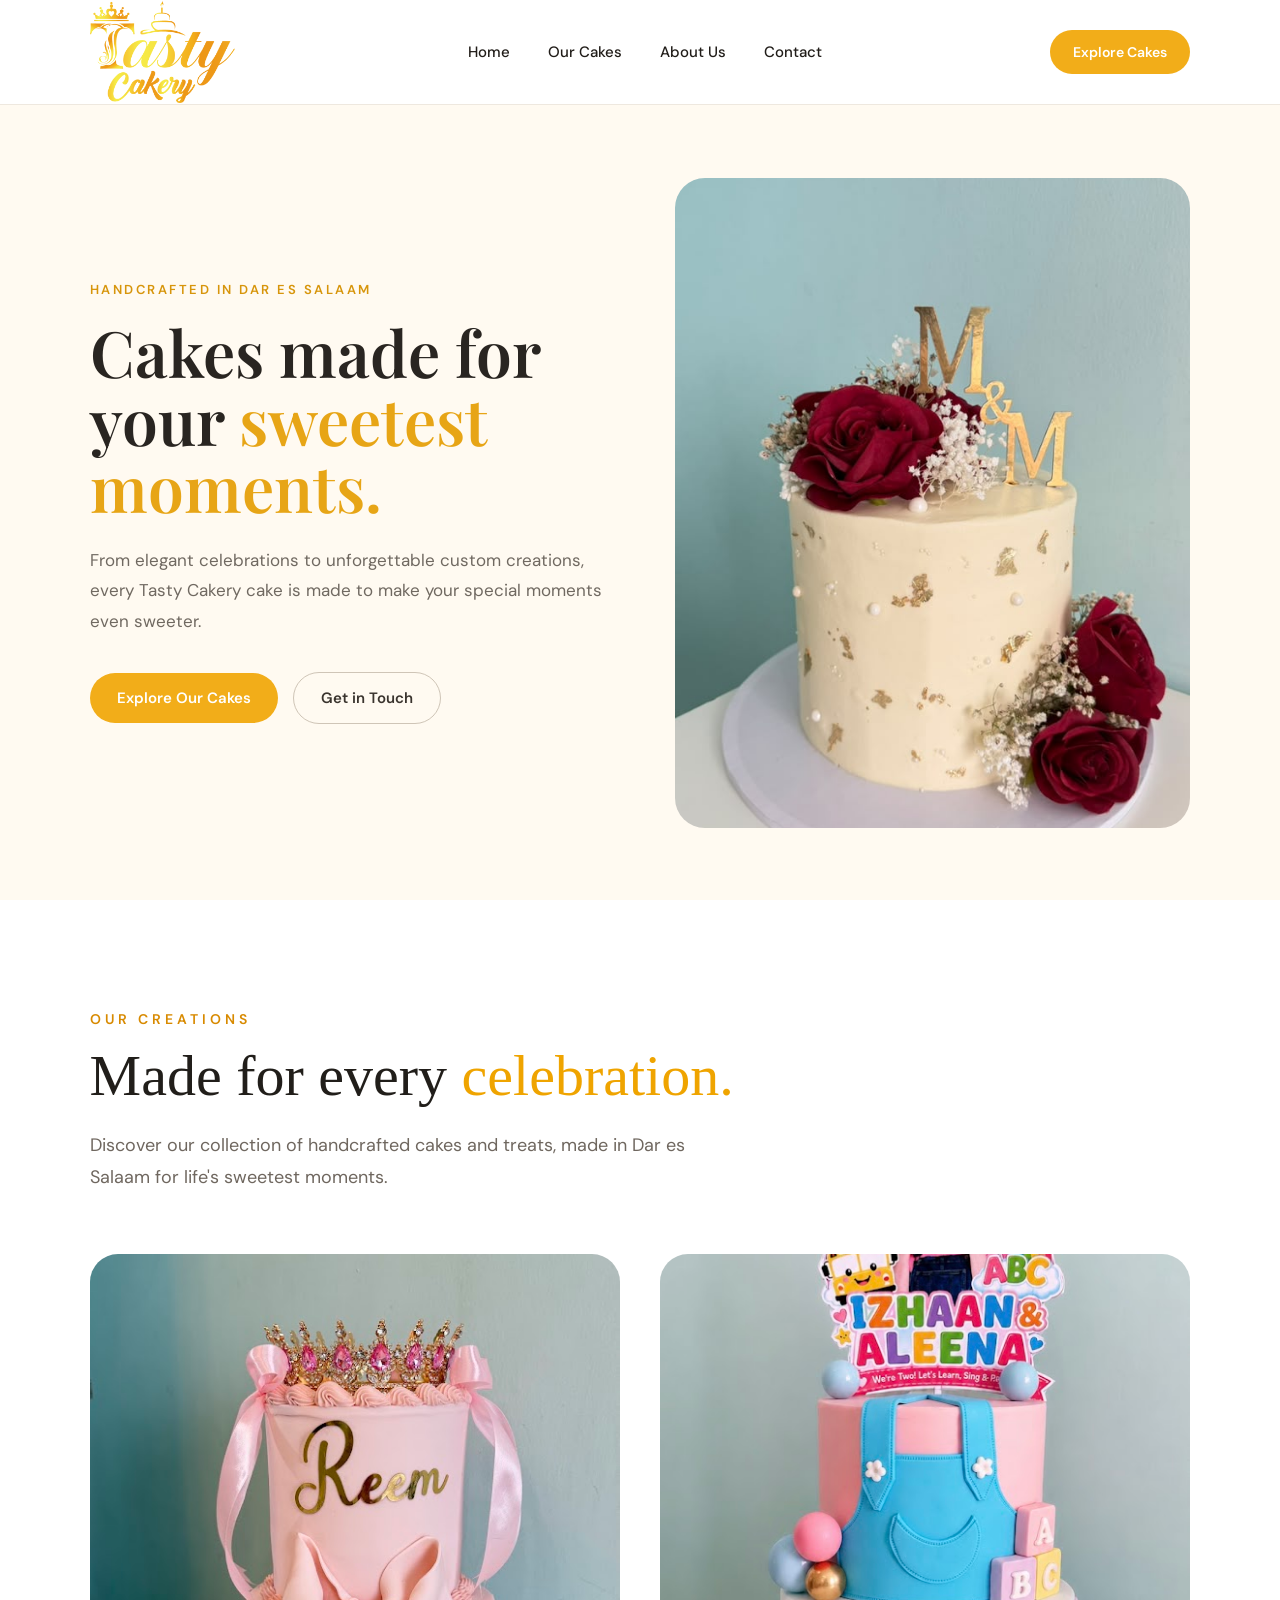
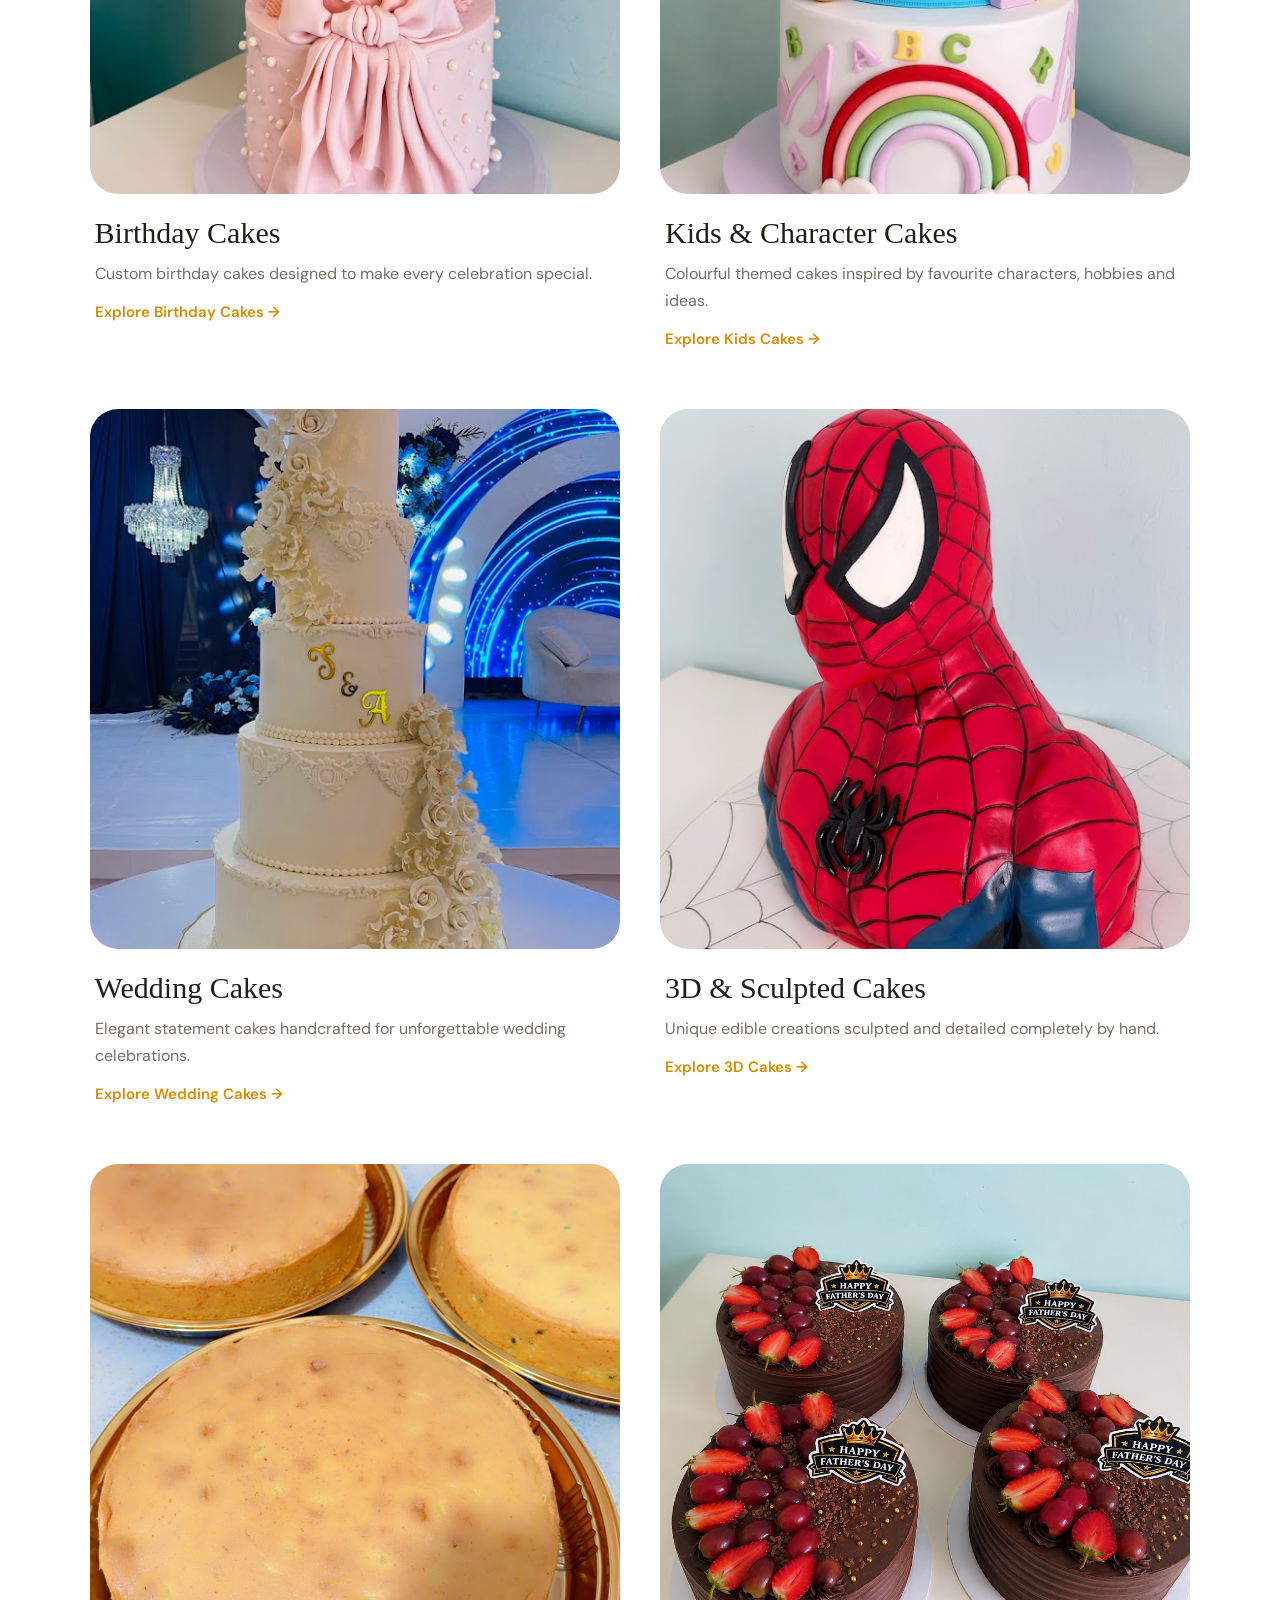
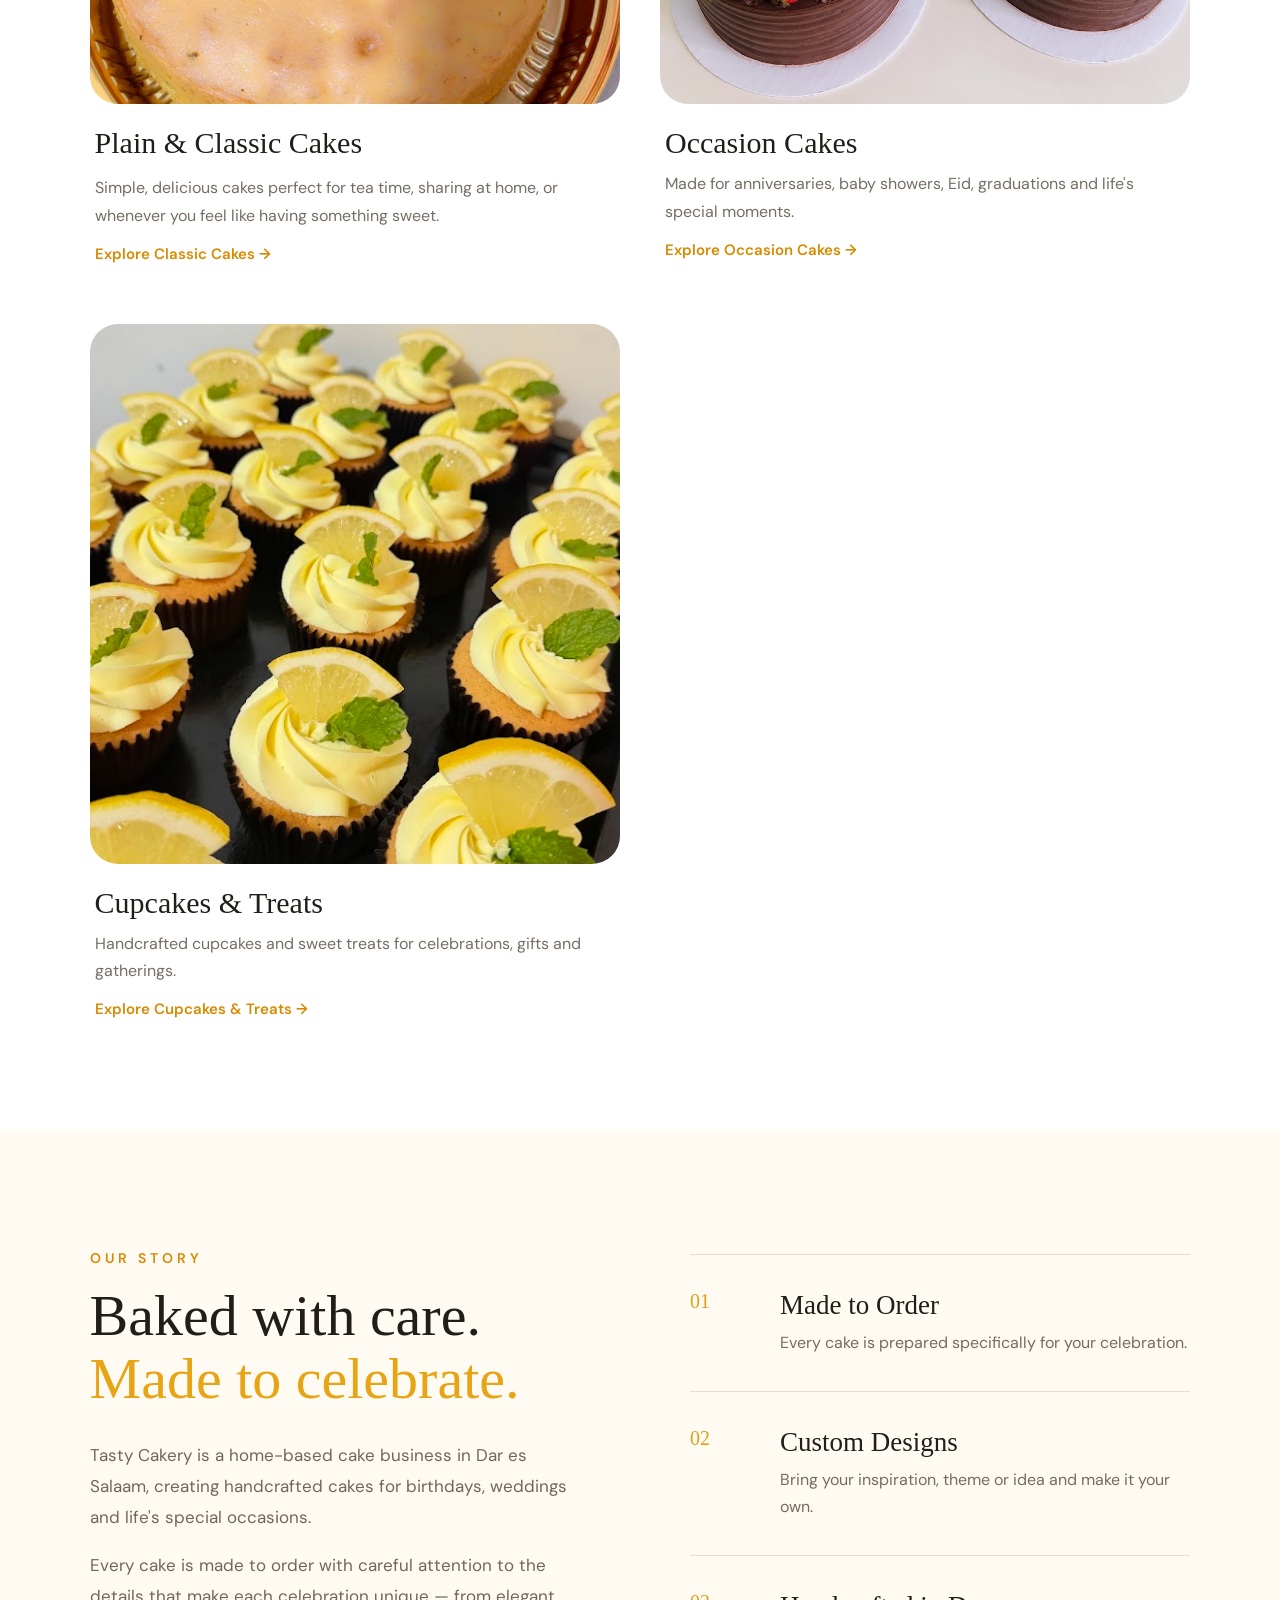
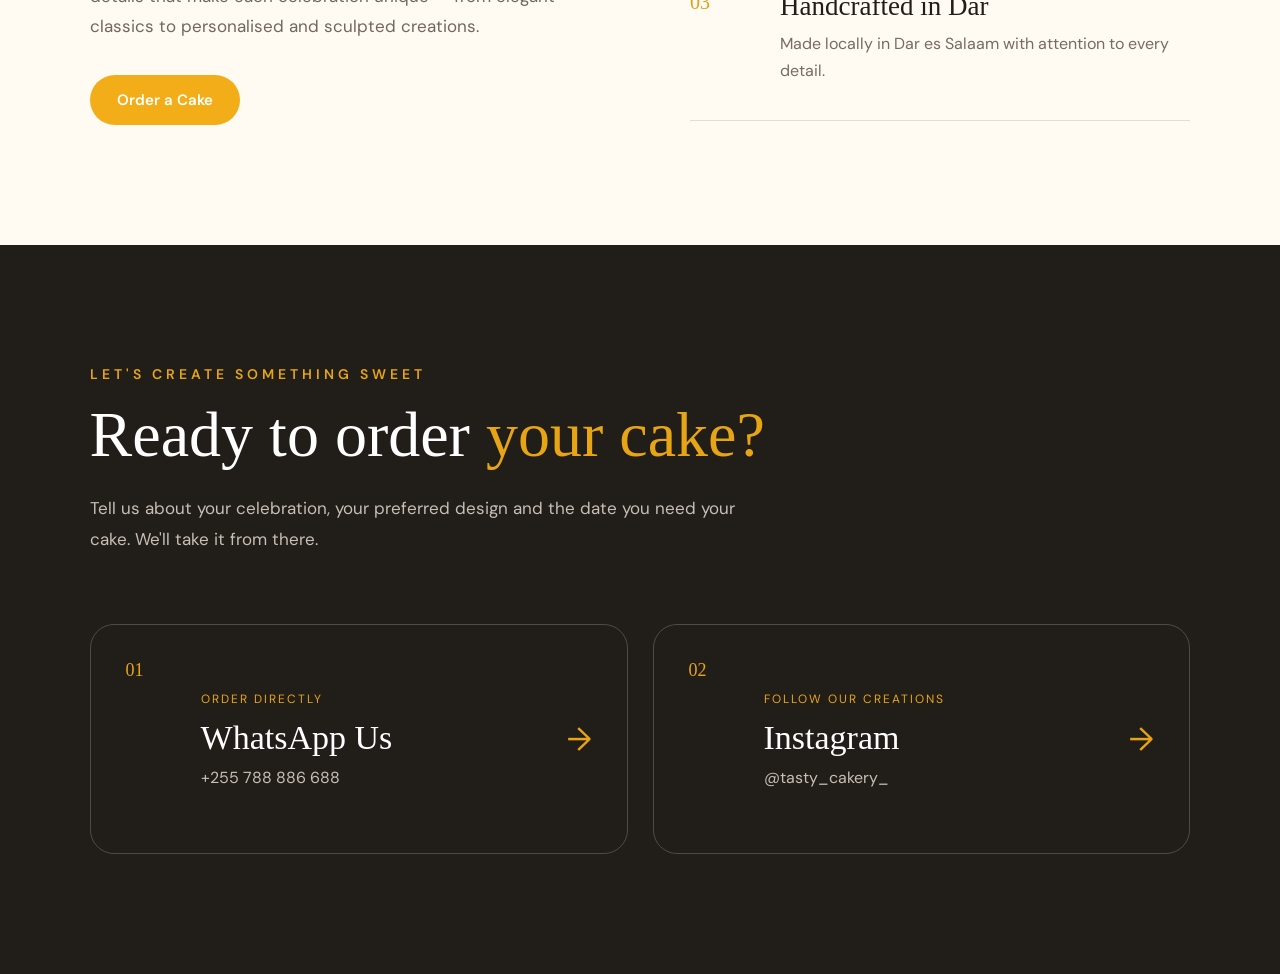
<file: index.html>
<!DOCTYPE html>
<html lang="en">

<head>
    <meta charset="UTF-8">
    <meta name="viewport" content="width=device-width, initial-scale=1.0">

    <title>Tasty Cakery | Custom Cakes in Dar es Salaam</title>

    <link rel="stylesheet" href="css/styles.css">
</head>

<body>

    <!-- NAVIGATION -->
    <header class="navbar">

        <div class="logo">
            <img src="images/logo/tasty-cakery-logo.png" alt="Tasty Cakery Logo">
        </div>

        <nav class="nav-links">
            <a href="#home">Home</a>
            <a href="#cakes">Our Cakes</a>
            <a href="#about">About Us</a>
            <a href="#contact">Contact</a>
        </nav>

        <a href="#cakes" class="nav-button">Explore Cakes</a>

    </header>


    <!-- HERO SECTION -->
    <main>

        <section class="hero" id="home">

            <div class="hero-content">

                <p class="hero-small-text">HANDCRAFTED IN DAR ES SALAAM</p>

                <h1>
                    Cakes made for your
                    <span>sweetest moments.</span>
                </h1>

                <p class="hero-description">
                    From elegant celebrations to unforgettable custom creations,
                    every Tasty Cakery cake is made to make your special moments
                    even sweeter.
                </p>

                <div class="hero-buttons">

                    <a href="#cakes" class="primary-button">
                        Explore Our Cakes
                    </a>

                    <a href="#contact" class="secondary-button">
                        Get in Touch
                    </a>

                </div>

            </div>

            <div class="hero-image">
                <img src="images/cakes/hero-cake.jpg"
                     alt="Custom cake by Tasty Cakery">
            </div>

        </section>


        <!-- OUR CAKES SECTION -->
        <section class="cakes-section" id="cakes">

            <div class="cakes-heading">

                <p class="section-label">OUR CREATIONS</p>

                <h2>
                    Made for every
                    <span>celebration.</span>
                </h2>

                <p class="section-description">
                    Discover our collection of handcrafted cakes and treats,
                    made in Dar es Salaam for life's sweetest moments.
                </p>

            </div>


            <div class="cake-categories">

                <!-- Birthday Cakes -->
                <div class="cake-category">

                    <div class="category-image">
                        <img src="images/cakes/birthday-cake.jpg"
                             alt="Birthday cake by Tasty Cakery">
                    </div>

                    <div class="category-info">

                        <h3>Birthday Cakes</h3>

                        <p>
                            Custom birthday cakes designed to make every
                            celebration special.
                        </p>

                        <a href="pages/birthday.html">
                            Explore Birthday Cakes →
                        </a>

                    </div>

                </div>


                <!-- Kids & Character Cakes -->
                <div class="cake-category">

                    <div class="category-image">
                        <img src="images/cakes/kids-character-cake.jpg"
                             alt="Kids and character cake by Tasty Cakery">
                    </div>

                    <div class="category-info">

                        <h3>Kids & Character Cakes</h3>

                        <p>
                            Colourful themed cakes inspired by favourite
                            characters, hobbies and ideas.
                        </p>

                        <a href="pages/kids-character.html">
                            Explore Kids Cakes →
                        </a>

                    </div>

                </div>


                <!-- Wedding Cakes -->
                <div class="cake-category">

                    <div class="category-image">
                        <img src="images/cakes/wedding-cake.jpg"
                             alt="Wedding cake by Tasty Cakery">
                    </div>

                    <div class="category-info">

                        <h3>Wedding Cakes</h3>

                        <p>
                            Elegant statement cakes handcrafted for
                            unforgettable wedding celebrations.
                        </p>

                        <a href="pages/wedding.html">
                            Explore Wedding Cakes →
                        </a>

                    </div>

                </div>


                <!-- 3D Cakes -->
                <div class="cake-category">

                    <div class="category-image">
                        <img src="images/cakes/3d-cake.jpg"
                             alt="3D Spider-Man cake by Tasty Cakery">
                    </div>

                    <div class="category-info">

                        <h3>3D & Sculpted Cakes</h3>

                        <p>
                            Unique edible creations sculpted and detailed
                            completely by hand.
                        </p>

                        <a href="pages/3d.html">
                            Explore 3D Cakes →
                        </a>

                    </div>

                </div>


                <!-- Plain Cakes -->
                <div class="cake-category">

                    <div class="category-image">
                        <img src="images/cakes/plain-cake.jpg"
                             alt="Plain cakes by Tasty Cakery">
                    </div>

                    <div class="category-info">

                        <h3>Plain & Classic Cakes</h3>

                        <p>
                            <p>
    Simple, delicious cakes perfect for tea time, sharing at home,
    or whenever you feel like having something sweet.
</p>
                        </p>

                        <a href="pages/plain.html">
                            Explore Classic Cakes →
                        </a>

                    </div>

                </div>


                <!-- Occasion Cakes -->
                <div class="cake-category">

                    <div class="category-image">
                        <img src="images/cakes/occasion-cake.jpg"
                             alt="Occasion cake by Tasty Cakery">
                    </div>

                    <div class="category-info">

                        <h3>Occasion Cakes</h3>

                        <p>
                            Made for anniversaries, baby showers, Eid,
                            graduations and life's special moments.
                        </p>

                        <a href="pages/occasions.html">
                            Explore Occasion Cakes →
                        </a>

                    </div>

                </div>


                <!-- Cupcakes & Treats -->
                <div class="cake-category">

                    <div class="category-image">
                        <img src="images/cakes/cupcakes.jpg"
                             alt="Cupcakes by Tasty Cakery">
                    </div>

                    <div class="category-info">

                        <h3>Cupcakes & Treats</h3>

                        <p>
                            Handcrafted cupcakes and sweet treats for
                            celebrations, gifts and gatherings.
                        </p>

                        <a href="pages/cupcakes.html">
                            Explore Cupcakes & Treats →
                        </a>

                    </div>

                </div>

            </div>

        </section>


        <!-- ABOUT US SECTION -->
        <section class="about-section" id="about">

            <div class="about-content">

                <p class="section-label">OUR STORY</p>

                <h2>
                    Baked with care.
                    <span>Made to celebrate.</span>
                </h2>

                <p class="about-text">
                    Tasty Cakery is a home-based cake business in Dar es Salaam,
                    creating handcrafted cakes for birthdays, weddings and life's
                    special occasions.
                </p>

                <p class="about-text">
                    Every cake is made to order with careful attention to the
                    details that make each celebration unique — from elegant
                    classics to personalised and sculpted creations.
                </p>

                <a href="#contact" class="primary-button">
                    Order a Cake
                </a>

            </div>


            <div class="about-feature">

                <div class="about-stat">

                    <span>01</span>

                    <div>
                        <h3>Made to Order</h3>
                        <p>
                            Every cake is prepared specifically for your celebration.
                        </p>
                    </div>

                </div>


                <div class="about-stat">

                    <span>02</span>

                    <div>
                        <h3>Custom Designs</h3>
                        <p>
                            Bring your inspiration, theme or idea and make it your own.
                        </p>
                    </div>

                </div>


                <div class="about-stat">

                    <span>03</span>

                    <div>
                        <h3>Handcrafted in Dar</h3>
                        <p>
                            Made locally in Dar es Salaam with attention to every detail.
                        </p>
                    </div>

                </div>

            </div>

        </section>


        <!-- CONTACT SECTION -->
        <section class="contact-section" id="contact">

            <div class="contact-heading">

                <p class="section-label">
                    LET'S CREATE SOMETHING SWEET
                </p>

                <h2>
                    Ready to order
                    <span>your cake?</span>
                </h2>

                <p>
                    Tell us about your celebration, your preferred design
                    and the date you need your cake. We'll take it from there.
                </p>

            </div>


            <div class="contact-options">

                <!-- WHATSAPP -->
                <a href="https://wa.me/255788886688"
                   target="_blank"
                   class="contact-card">

                    <span class="contact-number">01</span>

                    <div>
                        <p class="contact-label">ORDER DIRECTLY</p>
                        <h3>WhatsApp Us</h3>
                        <p>+255 788 886 688</p>
                    </div>

                    <span class="contact-arrow">→</span>

                </a>


                <!-- INSTAGRAM -->
                <a href="https://www.instagram.com/tasty_cakery_/"
                   target="_blank"
                   class="contact-card">

                    <span class="contact-number">02</span>

                    <div>
                        <p class="contact-label">FOLLOW OUR CREATIONS</p>
                        <h3>Instagram</h3>
                        <p>@tasty_cakery_</p>
                    </div>

                    <span class="contact-arrow">→</span>

                </a>

            </div>

        </section>

    </main>


    <script src="js/script.js"></script>

</body>

</html>
</file>
<file: css/styles.css>
@import url('https://fonts.googleapis.com/css2?family=DM+Sans:wght@400;500;600&family=Playfair+Display:wght@500;600;700&display=swap');


/* RESET */

* {
    margin: 0;
    padding: 0;
    box-sizing: border-box;
}


html {
    scroll-behavior: smooth;
}


body {
    font-family: 'DM Sans', sans-serif;
    background-color: #fffdf9;
    color: #2d2926;
}


/* NAVIGATION */

.navbar {
    height: 105px;
    padding: 0 7%;

    display: flex;
    align-items: center;
    justify-content: space-between;

    background-color: #ffffff;

    border-bottom: 1px solid #f0ece4;
}


.logo img {
    width: 145px;
    display: block;
}


.nav-links {
    display: flex;
    gap: 38px;
}


.nav-links a {
    text-decoration: none;
    color: #3b3733;

    font-size: 15px;
    font-weight: 500;

    transition: 0.3s;
}


.nav-links a:hover {
    color: #e7a516;
}


.nav-button {
    text-decoration: none;

    background-color: #f2ad19;
    color: white;

    padding: 13px 23px;

    border-radius: 30px;

    font-size: 14px;
    font-weight: 600;

    transition: 0.3s;
}


.nav-button:hover {
    background-color: #d99300;
}


/* HERO */

.hero {
    min-height: calc(100vh - 105px);

    display: grid;
    grid-template-columns: 1fr 1fr;

    align-items: center;

    gap: 70px;

    padding: 70px 7%;

    background-color: #fffaf1;
}


.hero-content {
    max-width: 650px;
}


.hero-small-text {
    color: #d7950b;

    font-size: 13px;
    font-weight: 600;

    letter-spacing: 2.5px;

    margin-bottom: 20px;
}


.hero h1 {
    font-family: 'Playfair Display', serif;

    font-size: clamp(48px, 5vw, 76px);
    line-height: 1.05;

    font-weight: 600;

    color: #292521;

    margin-bottom: 25px;
}


.hero h1 span {
    color: #e7a516;
}


.hero-description {
    max-width: 560px;

    font-size: 17px;
    line-height: 1.8;

    color: #706961;

    margin-bottom: 35px;
}


.hero-buttons {
    display: flex;
    align-items: center;
    gap: 15px;
}


.primary-button,
.secondary-button {
    display: inline-block;

    text-decoration: none;

    padding: 15px 27px;

    border-radius: 30px;

    font-size: 15px;
    font-weight: 600;

    transition: 0.3s;
}


.primary-button {
    background-color: #f2ad19;
    color: #ffffff;
}


.primary-button:hover {
    background-color: #d99300;
}


.secondary-button {
    color: #3a342e;

    border: 1px solid #cfc5b7;

    background-color: transparent;
}


.secondary-button:hover {
    border-color: #e7a516;
    color: #d7950b;
}


/* TEMPORARY CAKE IMAGE AREA */

/* HERO CAKE IMAGE */

.hero-image {
    height: 650px;
    border-radius: 30px;
    overflow: hidden;
}

.hero-image img {
    width: 100%;
    height: 100%;
    object-fit: cover;
    object-position: center;
    display: block;
}
/* MOBILE */

@media (max-width: 850px) {

    .nav-links {
        display: none;
    }

    .navbar {
        padding: 0 5%;
    }

    .logo img {
        width: 120px;
    }

    .hero {
        grid-template-columns: 1fr;

        padding: 50px 6%;
    }

    .hero-image {
    height: 430px;
}

    .hero h1 {
        font-size: 48px;
    }

}
/* =========================
   OUR CAKES SECTION
========================= */

.cakes-section {
    padding: 110px 7%;
    background: #ffffff;
}

.cakes-heading {
    max-width: 700px;
    margin-bottom: 60px;
}

.section-label {
    color: #d88a00;
    font-size: 14px;
    font-weight: 600;
    letter-spacing: 4px;
    margin-bottom: 18px;
}

.cakes-heading h2 {
    font-family: Georgia, serif;
    font-size: 58px;
    line-height: 1.05;
    font-weight: 400;
    color: #211e1a;
    margin: 0 0 22px;
}

.cakes-heading h2 span {
    color: #efa400;
}

.section-description {
    font-size: 18px;
    line-height: 1.8;
    color: #6f675f;
    max-width: 620px;
}

.cake-categories {
    display: grid;
    grid-template-columns: repeat(2, 1fr);
    gap: 55px 35px;
}

.cake-category {
    width: 100%;
}

.category-image {
    width: 100%;
    height: 430px;
    border-radius: 24px;
    overflow: hidden;
}

.placeholder-image {
    background: #f4ead7;
    display: flex;
    align-items: center;
    justify-content: center;
    color: #b68a46;
    font-size: 17px;
}

.category-info {
    padding: 22px 5px 0;
}

.category-info h3 {
    font-family: Georgia, serif;
    font-size: 30px;
    font-weight: 400;
    color: #211e1a;
    margin: 0 0 10px;
}

.category-info p {
    color: #766e65;
    font-size: 16px;
    line-height: 1.7;
    margin-bottom: 14px;
}

.category-info a {
    color: #d88a00;
    text-decoration: none;
    font-weight: 600;
    font-size: 15px;
}

.category-info a:hover {
    text-decoration: underline;
}


/* MOBILE */

@media (max-width: 800px) {

    .cakes-section {
        padding: 75px 6%;
    }

    .cakes-heading h2 {
        font-size: 43px;
    }

    .cake-categories {
        grid-template-columns: 1fr;
    }

    .category-image {
        height: 380px;
    }
}

/* =========================
   OUR CAKES SECTION
========================= */

.cakes-section {
    padding: 110px 7%;
    background-color: #ffffff;
}

.cakes-heading {
    max-width: 720px;
    margin-bottom: 60px;
}

.section-label {
    color: #d88a00;
    font-size: 14px;
    font-weight: 600;
    letter-spacing: 4px;
    margin-bottom: 18px;
}

.cakes-heading h2 {
    font-family: Georgia, serif;
    font-size: 58px;
    line-height: 1.05;
    font-weight: 400;
    color: #211e1a;
    margin: 0 0 22px;
}

.cakes-heading h2 span {
    color: #efa400;
}

.section-description {
    font-size: 18px;
    line-height: 1.8;
    color: #6f675f;
    max-width: 620px;
}


/* CATEGORY GRID */

.cake-categories {
    display: grid;
    grid-template-columns: repeat(2, 1fr);
    gap: 55px 35px;
}

.cake-category {
    width: 100%;
}


/* CATEGORY IMAGE */

.category-image {
    width: 100%;
    height: 430px;
    border-radius: 24px;
    overflow: hidden;
}

.placeholder-image {
    background-color: #f7eddb;
    display: flex;
    align-items: center;
    justify-content: center;
    color: #b9893e;
    font-size: 17px;
    letter-spacing: 1px;
}


/* CATEGORY TEXT */

.category-info {
    padding: 22px 5px 0;
}

.category-info h3 {
    font-family: Georgia, serif;
    font-size: 30px;
    font-weight: 400;
    color: #211e1a;
    margin: 0 0 10px;
}

.category-info p {
    color: #766e65;
    font-size: 16px;
    line-height: 1.7;
    margin: 0 0 14px;
}

.category-info a {
    color: #d88a00;
    text-decoration: none;
    font-size: 15px;
    font-weight: 600;
}

.category-info a:hover {
    text-decoration: underline;
}


/* MOBILE */

@media (max-width: 800px) {

    .cakes-section {
        padding: 75px 6%;
    }

    .cakes-heading h2 {
        font-size: 43px;
    }

    .cake-categories {
        grid-template-columns: 1fr;
    }

    .category-image {
        height: 380px;
    }
}
/* Birthday cake image */
/* Cake category images */
.category-image {
    width: 100%;
    height: 540px;
    border-radius: 28px;
    overflow: hidden;
}

/* Cake category cards - portrait photo layout */

.cake-categories {
    display: grid;
    grid-template-columns: repeat(2, 1fr);
    gap: 60px 40px;
}

.category-image {
    width: 100%;
    aspect-ratio: 4 / 5;
    border-radius: 28px;
    overflow: hidden;
    background-color: #f7ead2;
}

.category-image img {
    width: 100%;
    height: 100%;
    object-fit: cover;
    object-position: center;
    display: block;
}
/* =========================
   BIRTHDAY PAGE FIXES
========================= */

/* Keep navbar logo at the correct size */
.navbar .logo {
    width: 150px;
    height: auto;
    display: block;
}

/* Make sure navbar stays properly aligned */
.navbar .nav-container {
    display: flex;
    align-items: center;
    justify-content: space-between;
}
/* =========================================
   BIRTHDAY CAKES PAGE
========================================= */

.collection-page {
    background: #fffaf2;
}

/* Page introduction */
.collection-hero {
    text-align: center;
    padding: 90px 8% 60px;
}

.collection-label {
    color: #d88900;
    font-size: 14px;
    letter-spacing: 4px;
    text-transform: uppercase;
    margin-bottom: 15px;
}

.collection-hero h1 {
    font-family: Georgia, "Times New Roman", serif;
    font-size: 64px;
    font-weight: 500;
    margin: 0 0 20px;
    color: #211d19;
}

.collection-hero p {
    max-width: 720px;
    margin: 0 auto;
    font-size: 18px;
    line-height: 1.7;
    color: #6c6258;
}

/* Birthday cake gallery */
.cake-gallery {
    width: 86%;
    max-width: 1300px;
    margin: 20px auto 100px;
}

.gallery-grid {
    display: grid;
    grid-template-columns: repeat(3, 1fr);
    gap: 28px;
}

.gallery-item {
    height: 420px;
    border-radius: 24px;
    overflow: hidden;
    background: #f7ead1;
}

.gallery-placeholder {
    width: 100%;
    height: 100%;
    display: flex;
    align-items: center;
    justify-content: center;

    color: #b97818;
    font-size: 18px;
    letter-spacing: 1px;
}

.gallery-item {
    height: 430px;
    border-radius: 28px;
    overflow: hidden;
    background: #f3ead9;
}

.gallery-item img {
    width: 100%;
    height: 100%;
    object-fit: cover;
    display: block;
}

/* Bottom custom-order section */
.custom-order {
    background: #f7ead1;
    text-align: center;
    padding: 90px 20px;
}

.custom-order .collection-label {
    margin-bottom: 12px;
}

.custom-order h2 {
    font-family: Georgia, "Times New Roman", serif;
    font-size: 46px;
    font-weight: 500;
    color: #211d19;
    margin: 0 0 18px;
}

.custom-order p {
    max-width: 650px;
    margin: 0 auto 30px;
    color: #6c6258;
    font-size: 17px;
    line-height: 1.7;
}

/* Fix links on inner pages */
.navbar nav a {
    color: #211d19;
    text-decoration: none;
}

.logo-link {
    text-decoration: none;
}

/* Responsive */
@media (max-width: 900px) {
    .gallery-grid {
        grid-template-columns: repeat(2, 1fr);
    }

    .collection-hero h1 {
        font-size: 48px;
    }
}

@media (max-width: 600px) {
    .cake-gallery {
        grid-template-columns: 1fr;
    }

    .collection-hero {
        padding: 60px 6% 40px;
    }

    .collection-hero h1 {
        font-size: 40px;
    }
}

/* =========================================
   BIRTHDAY PAGE - RESPONSIVE GALLERY
========================================= */

@media (max-width: 900px) {
    .gallery-grid {
        grid-template-columns: repeat(2, 1fr);
    }

    .collection-hero h1 {
        font-size: 48px;
    }
}

@media (max-width: 600px) {
    .gallery-grid {
        grid-template-columns: 1fr;
    }

    .collection-hero {
        padding: 60px 6% 40px;
    }

    .collection-hero h1 {
        font-size: 40px;
    }
}
/* =========================================
   BIRTHDAY COLLECTION HEADING
========================================= */

.collection-heading {
    text-align: center;
    max-width: 850px;
    margin: 0 auto;
    padding: 75px 30px 55px;
}

.collection-label {
    color: #d98b00;
    font-size: 14px;
    font-weight: 600;
    letter-spacing: 4px;
    text-transform: uppercase;
    margin-bottom: 18px;
}

.collection-heading h1 {
    font-family: Georgia, "Times New Roman", serif;
    font-size: 64px;
    font-weight: 400;
    line-height: 1.05;
    color: #211d18;
    margin: 0 0 22px;
}

.collection-description {
    max-width: 680px;
    margin: 0 auto;
    font-size: 18px;
    line-height: 1.8;
    color: #6b6258;
}

.heading-decoration {
    width: 45px;
    height: 2px;
    background: #e9a10b;
    margin: 30px auto 0;
}
@media (max-width: 600px) {

    .collection-heading {
        padding: 55px 20px 40px;
    }

    .collection-heading h1 {
        font-size: 43px;
    }

    .collection-description {
        font-size: 16px;
        line-height: 1.7;
    }

    .collection-label {
        font-size: 12px;
        letter-spacing: 3px;
    }
}
/* =========================================
   NAVBAR FIX - ALL PAGES
========================================= */

.navbar {
    background: #ffffff;
    width: 100%;
    border-bottom: 1px solid #eee8df;
}

.nav-container {
    max-width: 1450px;
    height: 110px;
    margin: 0 auto;
    padding: 0 40px;

    display: flex;
    align-items: center;
    justify-content: space-between;
}

.logo-link {
    display: flex;
    align-items: center;
    height: 100%;
}

.logo {
    width: 150px;
    height: 95px;
    object-fit: contain;
    display: block;
}

.nav-container nav {
    display: flex;
    align-items: center;
    gap: 45px;
    margin-left: auto;
    margin-right: 45px;
}

.nav-container nav a {
    text-decoration: none;
    color: #211d18;
    font-size: 16px;
    font-weight: 500;
}

.nav-container nav a:hover {
    color: #e9a10b;
}

.nav-container .btn {
    flex-shrink: 0;
}

/* =========================================
   BIRTHDAY CAKE GALLERY IMAGES
========================================= */

.gallery-item {
    width: 100%;
    height: 500px;
    border-radius: 28px;
    overflow: hidden;
    background: #f5ead7;
}

.gallery-item img {
    width: 100%;
    height: 100%;
    object-fit: cover;
    display: block;
    transition: transform 0.4s ease;
}

.gallery-item:hover img {
    transform: scale(1.035);
}


/* MOBILE */

@media (max-width: 800px) {

    .gallery-item {
        height: 450px;
    }

}
/* ========================================
   CAKE GALLERY LIGHTBOX
======================================== */

.gallery-item img {
    cursor: pointer;
}

.lightbox {
    display: none;
    position: fixed;
    z-index: 9999;
    left: 0;
    top: 0;
    width: 100%;
    height: 100%;
    background: rgba(0, 0, 0, 0.88);

    justify-content: center;
    align-items: center;
    padding: 40px;
}

.lightbox.active {
    display: flex;
}

.lightbox-image {
    max-width: 90%;
    max-height: 90vh;
    object-fit: contain;
    border-radius: 12px;
}

.lightbox-close {
    position: absolute;
    top: 25px;
    right: 40px;

    color: white;
    font-size: 45px;
    font-weight: 300;

    cursor: pointer;
    z-index: 10000;
}

.lightbox-close:hover {
    opacity: 0.7;
}
/* =========================================
   ABOUT TASTY CAKERY
========================================= */

.about-section {
    padding: 120px 7%;
    background: #fffaf2;

    display: grid;
    grid-template-columns: 1fr 1fr;
    gap: 100px;
    align-items: center;
}

.about-content {
    max-width: 620px;
}

.about-content h2 {
    font-family: Georgia, "Times New Roman", serif;
    font-size: 58px;
    line-height: 1.08;
    font-weight: 400;
    color: #211d18;
    margin: 0 0 30px;
}

.about-content h2 span {
    display: block;
    color: #e7a516;
}

.about-text {
    color: #70675e;
    font-size: 17px;
    line-height: 1.8;
    margin-bottom: 18px;
}

.about-content .primary-button {
    margin-top: 15px;
}


/* ABOUT FEATURES */

.about-feature {
    border-top: 1px solid #e7ddce;
}

.about-stat {
    display: grid;
    grid-template-columns: 70px 1fr;
    gap: 20px;

    padding: 35px 0;
    border-bottom: 1px solid #e7ddce;
}

.about-stat > span {
    color: #dfa018;
    font-family: Georgia, serif;
    font-size: 20px;
}

.about-stat h3 {
    font-family: Georgia, serif;
    font-size: 27px;
    font-weight: 400;
    color: #211d18;
    margin: 0 0 8px;
}

.about-stat p {
    color: #756c63;
    line-height: 1.7;
    margin: 0;
}


/* ABOUT MOBILE */

@media (max-width: 850px) {

    .about-section {
        grid-template-columns: 1fr;
        gap: 60px;
        padding: 80px 6%;
    }

    .about-content h2 {
        font-size: 44px;
    }

}
/* =========================================
   CONTACT / ORDER SECTION
========================================= */

.contact-section {
    padding: 120px 7%;
    background: #211d18;
}

.contact-heading {
    max-width: 760px;
    margin-bottom: 70px;
}

.contact-heading .section-label {
    color: #e7a516;
}

.contact-heading h2 {
    font-family: Georgia, "Times New Roman", serif;
    font-size: 64px;
    line-height: 1.05;
    font-weight: 400;
    color: #ffffff;
    margin: 18px 0 25px;
}

.contact-heading h2 span {
    color: #e7a516;
}

.contact-heading > p:last-child {
    max-width: 650px;
    color: #c7bfb5;
    font-size: 17px;
    line-height: 1.8;
}


/* CONTACT CARDS */

.contact-options {
    display: grid;
    grid-template-columns: 1fr 1fr;
    gap: 25px;
}

.contact-card {
    min-height: 230px;
    padding: 35px;

    display: grid;
    grid-template-columns: 55px 1fr auto;
    gap: 20px;
    align-items: center;

    border: 1px solid #514a42;
    border-radius: 24px;

    text-decoration: none;
    transition: 0.3s ease;
}

.contact-card:hover {
    background: #2c2721;
    border-color: #e7a516;
    transform: translateY(-4px);
}

.contact-number {
    align-self: start;
    color: #e7a516;
    font-family: Georgia, serif;
    font-size: 18px;
}

.contact-label {
    color: #e7a516 !important;
    font-size: 12px !important;
    letter-spacing: 2px;
    margin-bottom: 12px !important;
}

.contact-card h3 {
    font-family: Georgia, "Times New Roman", serif;
    font-size: 34px;
    font-weight: 400;
    color: #ffffff;
    margin: 0 0 10px;
}

.contact-card p {
    color: #c7bfb5;
    font-size: 16px;
    margin: 0;
}

.contact-arrow {
    color: #e7a516;
    font-size: 32px;
    transition: transform 0.3s ease;
}

.contact-card:hover .contact-arrow {
    transform: translateX(6px);
}


/* CONTACT MOBILE */

@media (max-width: 850px) {

    .contact-section {
        padding: 80px 6%;
    }

    .contact-heading h2 {
        font-size: 46px;
    }

    .contact-options {
        grid-template-columns: 1fr;
    }

    .contact-card {
        min-height: 190px;
        padding: 28px;
    }

}
/* ========================================
   ADMIN LOGIN
======================================== */

.admin-login-page {
    min-height: 100vh;
    display: flex;
    align-items: center;
    justify-content: center;
    padding: 40px 20px;
    background: #f7f3ee;
}

.admin-login-card {
    width: 100%;
    max-width: 460px;
    background: #ffffff;
    padding: 55px 45px;
    border-radius: 18px;
    box-shadow: 0 20px 60px rgba(0, 0, 0, 0.08);
}

.admin-login-card .section-label {
    margin-bottom: 12px;
}

.admin-login-card h1 {
    margin: 0 0 12px;
    font-size: 42px;
    line-height: 1.1;
}

.admin-login-intro {
    margin-bottom: 35px;
    color: #6d6d6d;
    line-height: 1.6;
}

.admin-form-group {
    margin-bottom: 22px;
}

.admin-form-group label {
    display: block;
    margin-bottom: 8px;
    font-size: 14px;
    font-weight: 600;
}

.admin-form-group input {
    width: 100%;
    padding: 15px 16px;
    border: 1px solid #d8d2cc;
    border-radius: 8px;
    background: #ffffff;
    font: inherit;
    font-size: 15px;
    outline: none;
    box-sizing: border-box;
}

.admin-form-group input:focus {
    border-color: #222222;
}

.admin-login-button {
    width: 100%;
    margin-top: 8px;
    padding: 16px 20px;

    border: none;
    border-radius: 8px;

    background: #1f1f1f;
    color: #ffffff;

    font: inherit;
    font-weight: 600;
    font-size: 15px;

    cursor: pointer;
    transition: 0.2s ease;
}

.admin-login-button:hover {
    opacity: 0.88;
}

.admin-login-message {
    min-height: 20px;
    margin: 18px 0 0;
    text-align: center;
    font-size: 14px;
}

@media (max-width: 600px) {

    .admin-login-card {
        padding: 40px 25px;
    }

    .admin-login-card h1 {
        font-size: 34px;
    }
}
/* ========================================
   ADMIN DASHBOARD
======================================== */

.admin-dashboard {
    min-height: 100vh;
    background: #f7f3ee;
    padding: 50px 6%;
}

.admin-dashboard-header {
    max-width: 1200px;
    margin: 0 auto 45px;

    display: flex;
    justify-content: space-between;
    align-items: flex-end;

    gap: 30px;
}

.admin-dashboard-header h1 {
    margin: 5px 0 8px;
    font-size: 44px;
}

.admin-dashboard-header > div > p:last-child {
    margin: 0;
    color: #6d6d6d;
}

.admin-logout-button {
    padding: 12px 22px;

    background: transparent;
    border: 1px solid #1f1f1f;
    border-radius: 8px;

    font: inherit;
    font-weight: 600;

    cursor: pointer;
}

.admin-logout-button:hover {
    background: #1f1f1f;
    color: #ffffff;
}


.admin-dashboard-content {
    max-width: 1200px;
    margin: 0 auto;

    display: grid;
    grid-template-columns: 420px 1fr;
    gap: 30px;
    align-items: start;
}


.admin-upload-card,
.admin-gallery-manager {
    background: #ffffff;
    border-radius: 18px;
    padding: 35px;

    box-shadow: 0 15px 50px rgba(0, 0, 0, 0.06);
}


.admin-card-heading {
    margin-bottom: 30px;
}

.admin-card-heading h2 {
    margin: 5px 0 10px;
    font-size: 28px;
}

.admin-card-heading > p:last-child {
    margin: 0;
    color: #6d6d6d;
    line-height: 1.6;
}


.admin-form-group select {
    width: 100%;

    padding: 15px 16px;

    border: 1px solid #d8d2cc;
    border-radius: 8px;

    background: #ffffff;

    font: inherit;
    font-size: 15px;

    outline: none;
    box-sizing: border-box;
}


.admin-form-group select:focus {
    border-color: #222222;
}


.admin-form-group input[type="file"] {
    padding: 12px;
    cursor: pointer;
}


.admin-publish-button {
    width: 100%;

    margin-top: 8px;
    padding: 16px 20px;

    border: none;
    border-radius: 8px;

    background: #1f1f1f;
    color: #ffffff;

    font: inherit;
    font-weight: 600;
    font-size: 15px;

    cursor: pointer;
}

.admin-publish-button:hover {
    opacity: 0.88;
}


.admin-upload-message {
    min-height: 20px;
    margin: 18px 0 0;

    text-align: center;
    font-size: 14px;
}


.admin-cake-list {
    min-height: 200px;
}


.admin-empty-message {
    margin: 0;

    padding: 50px 20px;

    text-align: center;

    border: 1px dashed #d8d2cc;
    border-radius: 12px;

    color: #888888;
}


@media (max-width: 900px) {

    .admin-dashboard-content {
        grid-template-columns: 1fr;
    }

}


@media (max-width: 600px) {

    .admin-dashboard {
        padding: 30px 20px;
    }

    .admin-dashboard-header {
        align-items: flex-start;
        flex-direction: column;
    }

    .admin-dashboard-header h1 {
        font-size: 36px;
    }

    .admin-upload-card,
    .admin-gallery-manager {
        padding: 25px;
    }

}
/* ========================================
   ADMIN CAKE LIST
======================================== */

.admin-cake-list {
    display: grid;
    grid-template-columns: repeat(2, 1fr);
    gap: 20px;
}

.admin-cake-card {
    overflow: hidden;
    background: #f7f3ee;
    border-radius: 12px;
}

.admin-cake-card img {
    display: block;
    width: 100%;
    height: 220px;
    object-fit: cover;
}

.admin-cake-info {
    padding: 18px;
}

.admin-cake-category {
    margin: 0 0 6px;

    font-size: 12px;
    font-weight: 600;
    text-transform: uppercase;
    letter-spacing: 1px;

    color: #8a7d73;
}

.admin-cake-info h3 {
    margin: 0;
    font-size: 18px;
}


@media (max-width: 600px) {

    .admin-cake-list {
        grid-template-columns: 1fr;
    }

}
/* ========================================
   ADMIN DELETE BUTTON
======================================== */

.admin-delete-button {
    margin-top: 16px;
    padding: 9px 15px;

    background: transparent;
    border: 1px solid #b8aea6;
    border-radius: 6px;

    font: inherit;
    font-size: 13px;
    font-weight: 600;

    cursor: pointer;
}

.admin-delete-button:hover {
    background: #1f1f1f;
    border-color: #1f1f1f;
    color: #ffffff;
}
/* ========================================
   FINAL MOBILE WEBSITE FIXES
======================================== */

@media (max-width: 600px) {

    /* Prevent horizontal overflow */
    html,
    body {
        width: 100%;
        overflow-x: hidden;
    }


    /* OUR CAKES - one cake per row */
    .cake-categories {
        grid-template-columns: 1fr;
        gap: 50px;
        width: 100%;
    }

    .cake-category {
        width: 100%;
        min-width: 0;
    }

    .category-image {
        width: 100%;
        height: auto;
        aspect-ratio: 4 / 5;
    }

    .category-info {
        width: 100%;
        padding: 20px 0 0;
    }


    /* MOBILE NAVBAR */
    .nav-container {
        width: 100%;
        height: 90px;
        padding: 0 20px;
    }

    .navbar .logo {
        width: 110px;
        height: auto;
    }

    .nav-container nav {
        display: none;
    }


    /* MOBILE HERO */
    .hero {
        width: 100%;
        grid-template-columns: 1fr;
        gap: 50px;
        padding: 50px 6%;
    }

    .hero-content {
        width: 100%;
        min-width: 0;
    }

    .hero h1 {
        font-size: 44px;
    }

    .hero-image {
        width: 100%;
        height: 430px;
    }


    /* ABOUT */
    .about-section {
        width: 100%;
        grid-template-columns: 1fr;
        padding: 80px 6%;
    }


    /* CONTACT */
    .contact-section {
        width: 100%;
        padding: 80px 6%;
    }

    .contact-options {
        grid-template-columns: 1fr;
    }

    .contact-card {
        width: 100%;
        grid-template-columns: 40px 1fr auto;
        padding: 25px 20px;
    }
}
/* ========================================
   COLLECTION PAGE - EXPLORE MORE CAKES BUTTON
======================================== */

.custom-order .primary-button {
    padding: 18px 34px;
    font-size: 17px;
    font-weight: 600;
    border-radius: 32px;
}
</file>
